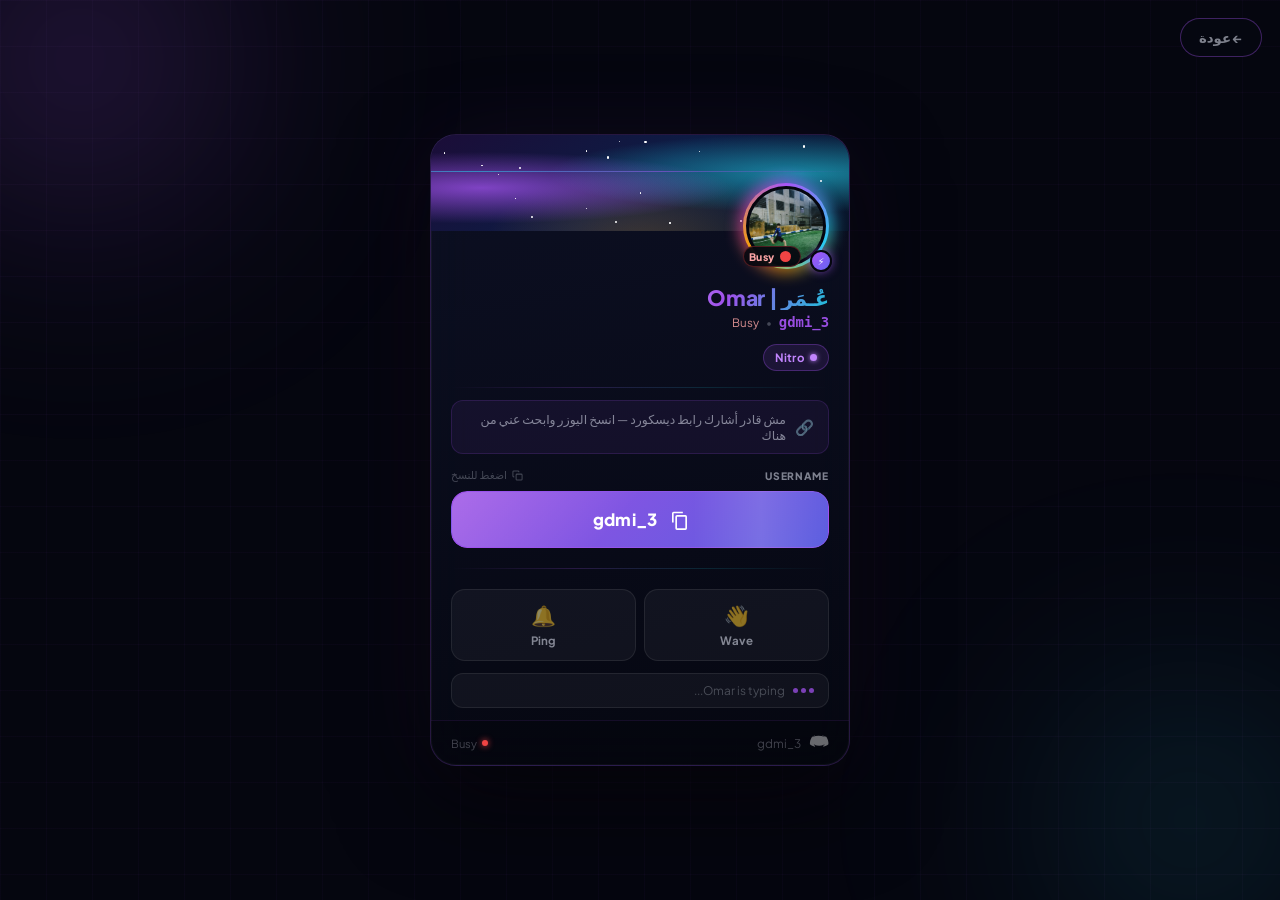
<file: main/Discord.html>
<!DOCTYPE html>
<html lang="ar" dir="rtl">
<head>
  <meta charset="UTF-8">
  <meta name="viewport" content="width=device-width, initial-scale=1.0, maximum-scale=1.0, user-scalable=no">
  <meta property="og:image" content="https://omar-i9.github.io/my-profiles/photo/profile.jpeg">
  <title>gdmi_3 — Discord</title>
  <style>
    @import url('https://fonts.googleapis.com/css2?family=Plus+Jakarta+Sans:wght@400;600;700;800&display=swap');

    :root {
      --void: #05060f;
      --purple: #a855f7;
      --cyan: #22d3ee;
      --gold: #f59e0b;
      --red: #ef4444;
      --text: #eef2ff;
      --muted: rgba(238,242,255,0.52);
      --hint: rgba(238,242,255,0.26);
      --surface: rgba(255,255,255,0.042);
      --border: rgba(255,255,255,0.08);
    }

    *, *::before, *::after { box-sizing: border-box; margin: 0; padding: 0; }

    html, body {
      width: 100%; min-height: 100%;
      font-family: 'Plus Jakarta Sans', system-ui, sans-serif;
      background: var(--void);
      color: var(--text);
      -webkit-tap-highlight-color: transparent;
    }

    /* Aurora */
    .aurora { position: fixed; inset: 0; z-index: 0; pointer-events: none; overflow: hidden; }
    .ab {
      position: absolute; border-radius: 50%;
      filter: blur(100px); mix-blend-mode: screen;
    }
    .ab1 {
      width: 480px; height: 480px; top: -180px; left: -160px; opacity: .55;
      background: radial-gradient(circle, rgba(168,85,247,.5), transparent 65%);
      animation: ab1 15s ease-in-out infinite alternate;
    }
    .ab2 {
      width: 420px; height: 420px; bottom: -130px; right: -120px; opacity: .45;
      background: radial-gradient(circle, rgba(34,211,238,.4), transparent 65%);
      animation: ab2 17s ease-in-out infinite alternate;
    }
    @keyframes ab1 { to { transform: translate(70px, 90px) scale(1.2); } }
    @keyframes ab2 { to { transform: translate(-60px, -70px) scale(1.18); } }

    .grid-overlay {
      position: fixed; inset: 0; z-index: 0; pointer-events: none;
      background-image:
        linear-gradient(rgba(168,85,247,.03) 1px, transparent 1px),
        linear-gradient(90deg, rgba(168,85,247,.03) 1px, transparent 1px);
      background-size: 46px 46px;
    }

    /* Particles */
    .particles { position: fixed; inset: 0; z-index: 0; pointer-events: none; overflow: hidden; }
    .ptcl {
      position: absolute; border-radius: 50%;
      animation: ptclUp linear infinite; opacity: 0;
    }
    @keyframes ptclUp {
      0%   { transform: translateY(0) translateX(0); opacity: 0; }
      8%   { opacity: var(--op); }
      92%  { opacity: calc(var(--op) * .35); }
      100% { transform: translateY(-110vh) translateX(var(--dx)); opacity: 0; }
    }

    /* Wrap */
    .wrap {
      position: relative; z-index: 1;
      min-height: 100vh;
      display: flex; align-items: center; justify-content: center;
      padding: 24px 16px;
    }

    /* Card */
    .card {
      width: min(100%, 420px);
      border-radius: 26px;
      background: linear-gradient(170deg, rgba(14,18,40,.8), rgba(6,8,18,.76));
      backdrop-filter: blur(22px); -webkit-backdrop-filter: blur(22px);
      border: 1px solid rgba(168,85,247,.2);
      box-shadow:
        0 0 0 1px rgba(255,255,255,.04) inset,
        0 35px 90px rgba(0,0,0,.65),
        0 0 100px rgba(168,85,247,.08);
      overflow: hidden;
    }

    /* Banner */
    .banner {
      height: 96px; position: relative; overflow: hidden;
      background: linear-gradient(145deg, #1b0d38 0%, #0d1c44 50%, #091529 100%);
    }
    .banner-aura {
      position: absolute; inset: 0;
      background:
        radial-gradient(ellipse at 12% 55%, rgba(168,85,247,.72) 0%, transparent 48%),
        radial-gradient(ellipse at 88% 40%, rgba(34,211,238,.58) 0%, transparent 48%),
        radial-gradient(ellipse at 50% 115%, rgba(245,158,11,.22) 0%, transparent 52%);
      animation: bannerPulse 8s ease-in-out infinite alternate;
    }
    @keyframes bannerPulse { to { opacity: .88; transform: scale(1.06); } }
    .banner-beam {
      position: absolute; inset: 0; overflow: hidden;
    }
    .banner-beam::after {
      content: ''; position: absolute;
      width: 180%; height: 1px; top: 38%;
      background: linear-gradient(90deg, transparent, rgba(168,85,247,.6), rgba(34,211,238,.55), rgba(168,85,247,.5), transparent);
      animation: beamMove 5s linear infinite;
    }
    @keyframes beamMove { from { transform: translateX(-70%); } to { transform: translateX(30%); } }
    .bstars { position: absolute; inset: 0; }
    .bstar { position: absolute; border-radius: 50%; background: white; animation: bTwinkle ease-in-out infinite; }
    @keyframes bTwinkle { 0%,100% { opacity:.12; transform:scale(1); } 50% { opacity:.9; transform:scale(1.7); } }

    /* Avatar section */
    .av-area { position: relative; padding: 0 20px; }
    .av-wrap {
      position: absolute; top: -48px; right: 20px; z-index: 10;
    }
    .av-glow {
      position: absolute; inset: -5px; border-radius: 50%;
      background: conic-gradient(from 0deg, #a855f7, #22d3ee, #f59e0b, #ec4899, #a855f7);
      filter: blur(7px); opacity: .65;
      animation: glowSpin 5s linear infinite;
    }
    @keyframes glowSpin { to { transform: rotate(360deg); } }
    .av-ring {
      width: 86px; height: 86px; border-radius: 50%; padding: 3px;
      background: conic-gradient(from 0deg, #a855f7, #22d3ee, #f59e0b, #a855f7);
      animation: ringSpin 4s linear infinite; position: relative; z-index: 1;
    }
    @keyframes ringSpin { to { transform: rotate(360deg); } }
    .av-img {
      width: 80px; height: 80px; border-radius: 50%;
      object-fit: cover; display: block;
      border: 3px solid #05060f; background: #0a0e20;
    }

    /* Busy status */
    .busy-badge {
      position: absolute; bottom: 2px; left: 0px; z-index: 12;
      display: flex; align-items: center; gap: 5px;
      background: rgba(5,6,15,.9); border: 1px solid rgba(239,68,68,.3);
      border-radius: 999px; padding: 3px 9px 3px 5px;
      backdrop-filter: blur(8px);
    }
    .busy-dot {
      width: 11px; height: 11px; border-radius: 50%;
      background: var(--red);
      box-shadow: 0 0 0 0 rgba(239,68,68,.7);
      animation: busyPulse 1.8s ease-in-out infinite;
      flex: 0 0 auto;
    }
    @keyframes busyPulse {
      0%   { box-shadow: 0 0 0 0 rgba(239,68,68,.7); }
      60%  { box-shadow: 0 0 0 7px rgba(239,68,68,0); }
      100% { box-shadow: 0 0 0 0 rgba(239,68,68,0); }
    }
    .busy-label {
      font-size: 0.65rem; font-weight: 800;
      letter-spacing: 0.4px; color: #fca5a5;
    }

    /* Nitro badge */
    .nitro {
      position: absolute; bottom: -3px; right: -3px; z-index: 13;
      width: 22px; height: 22px; border-radius: 50%;
      background: linear-gradient(135deg,#a855f7,#6366f1);
      border: 2.5px solid #05060f;
      display: flex; align-items: center; justify-content: center;
      font-size: 10px;
      box-shadow: 0 0 10px rgba(168,85,247,.6);
    }

    /* Info */
    .info { padding: 54px 20px 0; }
    .dname {
      font-size: 1.32rem; font-weight: 800; letter-spacing: -.3px; line-height: 1.2; margin-bottom: 4px;
      background: linear-gradient(120deg, #fff 20%, rgba(168,85,247,.95) 72%, rgba(34,211,238,.9));
      -webkit-background-clip: text; -webkit-text-fill-color: transparent;
    }
    .urow {
      display: flex; align-items: center; gap: 7px;
      font-size: .83rem; color: var(--muted); margin-bottom: 14px;
    }
    .utag { color: rgba(168,85,247,.9); font-weight: 700; font-size: .87rem; font-family: monospace; }
    .usep { color: var(--hint); font-size: .7rem; }

    /* Badges */
    .badges { display: flex; flex-wrap: wrap; gap: 6px; margin-bottom: 16px; }
    .bdg {
      display: inline-flex; align-items: center; gap: 5px;
      padding: 5px 11px; border-radius: 999px;
      font-size: .72rem; font-weight: 700; letter-spacing: .3px;
      white-space: nowrap;
      transition: transform .2s ease;
      cursor: default;
    }
    .bdg:hover { transform: translateY(-2px); }
    .bdg-p { background: rgba(168,85,247,.13); border: 1px solid rgba(168,85,247,.3); color: #c084fc; }
    .bdg-g { background: rgba(245,158,11,.1);  border: 1px solid rgba(245,158,11,.28); color: #fcd34d; }
    .bdg-c { background: rgba(34,211,238,.09);  border: 1px solid rgba(34,211,238,.26); color: #67e8f9; }
    .bdg-dot { width: 7px; height: 7px; border-radius: 50%; background: currentColor; box-shadow: 0 0 5px currentColor; }

    /* Divider */
    .div { height: 1px; margin: 12px 20px; background: linear-gradient(90deg, transparent, rgba(168,85,247,.2), rgba(34,211,238,.14), transparent); }

    /* Hint line */
    .hint-line {
      margin: 0 20px 14px;
      padding: 10px 14px;
      border-radius: 12px;
      background: rgba(168,85,247,.07);
      border: 1px solid rgba(168,85,247,.16);
      display: flex; align-items: center; gap: 9px;
      font-size: .78rem; color: var(--muted);
    }
    .hint-icon { font-size: .95rem; flex: 0 0 auto; }

    /* Copy */
    .copy-area { padding: 0 20px 8px; }
    .copy-meta {
      display: flex; justify-content: space-between; align-items: center;
      margin-bottom: 9px;
    }
    .copy-meta-l { font-size: .64rem; font-weight: 800; letter-spacing: .9px; text-transform: uppercase; color: var(--muted); }
    .copy-meta-r { display: flex; align-items: center; gap: 5px; font-size: .67rem; color: var(--hint); }

    .copy-btn {
      width: 100%; border: 0; border-radius: 16px; padding: 0;
      background: transparent; cursor: pointer; position: relative; overflow: hidden;
      -webkit-tap-highlight-color: transparent;
    }
    .copy-inner {
      width: 100%; padding: 17px 20px;
      background: linear-gradient(135deg, rgba(168,85,247,.92), rgba(99,102,241,.92));
      border-radius: 16px;
      display: flex; align-items: center; justify-content: center; gap: 10px;
      font-family: 'Plus Jakarta Sans', system-ui, sans-serif;
      font-size: 1.05rem; font-weight: 800; color: white; letter-spacing: .2px;
      border: 1px solid rgba(168,85,247,.5);
      box-shadow: 0 0 38px rgba(168,85,247,.3), 0 8px 22px rgba(0,0,0,.4);
      position: relative; z-index: 1; overflow: hidden;
      transition: transform .18s ease, box-shadow .18s ease;
    }
    .copy-inner::before {
      content: ''; position: absolute; inset: 0; border-radius: inherit;
      background: linear-gradient(130deg, rgba(255,255,255,.17), transparent 45%);
    }
    .copy-btn:active .copy-inner { transform: scale(.97); box-shadow: 0 0 18px rgba(168,85,247,.18), 0 4px 12px rgba(0,0,0,.4); }
    .copy-icon { flex: 0 0 auto; transition: transform .3s ease; }
    .copy-btn:hover .copy-icon { transform: rotate(-12deg) scale(1.12); }

    .scanner { position: absolute; inset: 0; border-radius: 16px; overflow: hidden; pointer-events: none; z-index: 2; }
    .scanner::after {
      content: ''; position: absolute; inset: 0; width: 36%;
      background: linear-gradient(90deg, transparent, rgba(255,255,255,.12), transparent);
      animation: beamScan 2.8s ease-in-out infinite;
    }
    @keyframes beamScan { from { transform: translateX(-200%); } to { transform: translateX(500%); } }

    .ripple-ring {
      position: absolute; border-radius: 50%; background: rgba(255,255,255,.25);
      transform: scale(0); animation: rippleGo .65s linear forwards; pointer-events: none;
    }
    @keyframes rippleGo { to { transform: scale(4.5); opacity: 0; } }

    /* Interactive row */
    .int-row { display: grid; grid-template-columns: 1fr 1fr; gap: 8px; padding: 8px 20px; }
    .int-btn {
      border: 1px solid var(--border); border-radius: 14px; padding: 12px 10px;
      background: var(--surface); cursor: pointer;
      display: flex; flex-direction: column; align-items: center; justify-content: center; gap: 5px;
      font-family: 'Plus Jakarta Sans', system-ui, sans-serif;
      color: var(--muted); font-size: .72rem; font-weight: 700;
      transition: border-color .2s ease, background .2s ease, transform .15s ease;
      -webkit-tap-highlight-color: transparent;
    }
    .int-btn:active { transform: scale(.96); }
    .int-btn:hover { border-color: rgba(168,85,247,.35); background: rgba(168,85,247,.07); color: #c084fc; }
    .int-emoji { font-size: 1.25rem; transition: transform .3s ease; }
    .int-btn:hover .int-emoji { transform: scale(1.2); }

    /* Ping animation */
    @keyframes pingShake {
      0%,100% { transform: rotate(0deg); }
      20% { transform: rotate(-20deg); }
      40% { transform: rotate(20deg); }
      60% { transform: rotate(-15deg); }
      80% { transform: rotate(12deg); }
    }
    .shaking { animation: pingShake .5s ease !important; }

    /* Waving hand animation */
    @keyframes waveHand {
      0%,100% { transform: rotate(0deg); }
      20% { transform: rotate(25deg); }
      40% { transform: rotate(-10deg); }
      60% { transform: rotate(25deg); }
      80% { transform: rotate(-5deg); }
    }
    .waving { animation: waveHand .6s ease !important; }

    /* Stats */
    .stats { display: grid; grid-template-columns: repeat(3, 1fr); gap: 8px; padding: 0 20px 8px; }
    .stat {
      padding: 12px 8px; border-radius: 12px;
      background: var(--surface); border: 1px solid var(--border);
      text-align: center;
      transition: transform .2s ease, border-color .2s ease; cursor: default;
    }
    .stat:hover { transform: translateY(-3px); border-color: rgba(168,85,247,.35); }
    .stat-v {
      display: block; font-size: 1.06rem; font-weight: 800;
      background: linear-gradient(135deg,#a855f7,#22d3ee);
      -webkit-background-clip: text; -webkit-text-fill-color: transparent;
      margin-bottom: 3px;
    }
    .stat-l { font-size: .65rem; color: var(--hint); font-weight: 600; }

    /* Typing indicator */
    .typing-bar {
      margin: 4px 20px 12px;
      display: flex; align-items: center; gap: 8px;
      padding: 9px 14px; border-radius: 12px;
      background: var(--surface); border: 1px solid var(--border);
      font-size: .74rem; color: var(--hint);
    }
    .typing-dots { display: flex; gap: 3px; }
    .typing-dots span {
      width: 5px; height: 5px; border-radius: 50%;
      background: rgba(168,85,247,.7);
      animation: typeDot 1.4s ease-in-out infinite;
    }
    .typing-dots span:nth-child(2) { animation-delay: .25s; }
    .typing-dots span:nth-child(3) { animation-delay: .5s; }
    @keyframes typeDot {
      0%,60%,100% { transform: translateY(0); opacity: .4; }
      30%          { transform: translateY(-5px); opacity: 1; }
    }

    /* Footer */
    .footer {
      padding: 12px 20px;
      border-top: 1px solid rgba(168,85,247,.1);
      background: rgba(0,0,0,.22);
      display: flex; align-items: center; justify-content: space-between;
    }
    .footer-l { display: flex; align-items: center; gap: 8px; font-size: .74rem; color: var(--hint); }
    .footer-disc { width: 20px; height: 20px; opacity: .4; animation: logoFloat 6s ease-in-out infinite; }
    @keyframes logoFloat { 0%,100% { transform:translateY(0); } 50% { transform:translateY(-3px); } }
    .footer-r { display: flex; align-items: center; gap: 5px; font-size: .7rem; color: var(--hint); }
    .live-dot {
      width: 6px; height: 6px; border-radius: 50%;
      background: var(--red);
      box-shadow: 0 0 6px var(--red);
      animation: livePulse 2s ease-in-out infinite;
    }
    @keyframes livePulse { 0%,100% { box-shadow:0 0 4px var(--red); } 50% { box-shadow:0 0 12px var(--red); } }

    /* Toast */
    .toast {
      position: fixed; bottom: 26px; left: 50%;
      transform: translateX(-50%) translateY(30px);
      background: rgba(6,8,18,.97); border: 1px solid rgba(168,85,247,.42);
      color: var(--text); padding: 12px 20px; border-radius: 999px;
      font-size: .87rem; font-weight: 700;
      font-family: 'Plus Jakarta Sans', system-ui, sans-serif;
      opacity: 0; pointer-events: none;
      transition: all .35s cubic-bezier(.34,1.56,.64,1);
      box-shadow: 0 14px 50px rgba(0,0,0,.5), 0 0 28px rgba(168,85,247,.22);
      z-index: 100;
      display: flex; align-items: center; gap: 9px; white-space: nowrap;
    }
    .toast.show { opacity: 1; transform: translateX(-50%) translateY(0); }
    .toast-ck {
      width: 20px; height: 20px; border-radius: 50%;
      background: linear-gradient(135deg,#a855f7,#22d3ee);
      display: flex; align-items: center; justify-content: center;
      flex: 0 0 auto; font-size: 11px; font-weight: 900; color: white;
    }

    /* Back btn */
    .back-btn {
      position: fixed; top: 18px; right: 18px; z-index: 50;
      border: 1px solid rgba(168,85,247,.35); border-radius: 999px; padding: 10px 18px;
      background: rgba(6,8,18,.88); backdrop-filter: blur(12px);
      color: var(--muted); cursor: pointer;
      font-size: .83rem; font-weight: 700;
      font-family: 'Plus Jakarta Sans', system-ui, sans-serif;
      transition: all .2s ease;
    }
    .back-btn:hover { border-color: var(--purple); color: var(--purple); }

    /* Popup overlay */
    .popup-overlay {
      position: fixed; inset: 0; z-index: 200;
      background: rgba(0,0,0,.6); backdrop-filter: blur(6px);
      display: flex; align-items: center; justify-content: center;
      opacity: 0; pointer-events: none;
      transition: opacity .25s ease;
      padding: 20px;
    }
    .popup-overlay.show { opacity: 1; pointer-events: all; }
    .popup {
      width: min(100%, 320px);
      background: rgba(10,12,28,.97);
      border: 1px solid rgba(168,85,247,.3);
      border-radius: 20px; padding: 24px 22px;
      box-shadow: 0 30px 80px rgba(0,0,0,.6), 0 0 60px rgba(168,85,247,.12);
      text-align: center;
      transform: scale(.9) translateY(10px);
      transition: transform .3s cubic-bezier(.34,1.56,.64,1);
    }
    .popup-overlay.show .popup { transform: scale(1) translateY(0); }
    .popup-emoji { font-size: 2.2rem; margin-bottom: 10px; }
    .popup-title { font-size: 1rem; font-weight: 800; margin-bottom: 6px; }
    .popup-body { font-size: .82rem; color: var(--muted); line-height: 1.6; margin-bottom: 18px; }
    .popup-close {
      border: 1px solid rgba(168,85,247,.3); border-radius: 12px; padding: 10px 24px;
      background: rgba(168,85,247,.1); color: #c084fc;
      font-family: 'Plus Jakarta Sans', system-ui, sans-serif;
      font-size: .84rem; font-weight: 700; cursor: pointer;
      transition: all .2s ease;
    }
    .popup-close:hover { background: rgba(168,85,247,.2); }

    @media (prefers-reduced-motion: reduce) { *, *::before, *::after { animation: none !important; transition: none !important; } }
  </style>
</head>
<body>

  <div class="aurora" aria-hidden="true">
    <div class="ab ab1"></div>
    <div class="ab ab2"></div>
  </div>
  <div class="grid-overlay" aria-hidden="true"></div>
  <div class="particles" id="particles" aria-hidden="true"></div>

  <button class="back-btn" id="backBtn" type="button">← عودة</button>

  <!-- Popup overlay -->
  <div class="popup-overlay" id="popupOverlay">
    <div class="popup" id="popup">
      <div class="popup-emoji" id="popupEmoji">🎉</div>
      <div class="popup-title" id="popupTitle"></div>
      <div class="popup-body" id="popupBody"></div>
      <button class="popup-close" id="popupClose">تمام</button>
    </div>
  </div>

  <main class="wrap">
    <section class="card" aria-label="Discord profile card">

      <!-- Banner -->
      <div class="banner">
        <div class="banner-aura"></div>
        <div class="banner-beam"></div>
        <div class="bstars" id="bstars"></div>
      </div>

      <!-- Avatar -->
      <div class="av-area">
        <div class="av-wrap">
          <div class="av-glow"></div>
          <div class="av-ring">
            <img class="av-img"
              src="https://omar-i9.github.io/my-profiles/photo/profile.jpeg"
              alt="Omar">
          </div>
          <div class="busy-badge">
            <div class="busy-dot"></div>
            <span class="busy-label">Busy</span>
          </div>
          <div class="nitro">⚡</div>
        </div>
      </div>

      <!-- Name -->
      <div class="info">
        <div class="dname">عُـمَر | Omar</div>
        <div class="urow">
          <span class="utag">gdmi_3</span>
          <span class="usep">•</span>
          <span style="font-size:.72rem;color:rgba(252,165,165,.85);">Busy</span>
        </div>
        <div class="badges">
          <span class="bdg bdg-p"><span class="bdg-dot"></span>Nitro</span>
        </div>
      </div>

      <div class="div"></div>

      <!-- Hint -->
      <div class="hint-line">
        <span class="hint-icon">🔗</span>
        <span>مش قادر أشارك رابط ديسكورد — انسخ اليوزر وابحث عني من هناك</span>
      </div>

      <!-- Copy button -->
      <div class="copy-area">
        <div class="copy-meta">
          <span class="copy-meta-l">Username</span>
          <div class="copy-meta-r">
            <svg width="11" height="11" viewBox="0 0 24 24" fill="none" stroke="currentColor" stroke-width="2.2"><rect x="9" y="9" width="13" height="13" rx="2"/><path d="M5 15H4a2 2 0 0 1-2-2V4a2 2 0 0 1 2-2h9a2 2 0 0 1 2 2v1"/></svg>
            اضغط للنسخ
          </div>
        </div>
        <button class="copy-btn" id="copyBtn" type="button" aria-label="نسخ اليوزر">
          <div class="copy-inner" id="btnInner">
            <svg class="copy-icon" width="20" height="20" viewBox="0 0 24 24" fill="white" aria-hidden="true">
              <path d="M19 2H8a2 2 0 0 0-2 2v11h2V4h11V2Zm3 4H12a2 2 0 0 0-2 2v14a2 2 0 0 0 2 2h10a2 2 0 0 0 2-2V8a2 2 0 0 0-2-2Zm0 16H12V8h10v14Z"/>
            </svg>
            <span id="btnText">gdmi_3</span>
          </div>
          <div class="scanner"></div>
        </button>
      </div>

      <div class="div"></div>

      <!-- Interactive buttons -->
      <div class="int-row">
        <button class="int-btn" id="waveBtn" type="button" aria-label="Wave">
          <span class="int-emoji" id="waveEmoji">👋</span>
          <span>Wave</span>
        </button>
        <button class="int-btn" id="pingBtn" type="button" aria-label="Ping">
          <span class="int-emoji" id="pingEmoji">🔔</span>
          <span>Ping</span>
        </button>
      </div>

      <!-- Typing indicator -->
      <div class="typing-bar">
        <div class="typing-dots">
          <span></span><span></span><span></span>
        </div>
        <span id="typingText">Omar is typing...</span>
      </div>


      <!-- Footer -->
      <div class="footer">
        <div class="footer-l">
          <svg class="footer-disc" viewBox="0 0 24 24" fill="white" aria-hidden="true">
            <path d="M20.32 4.37A19.8 19.8 0 0 0 15.9 3l-.2.4c1.6.4 2.8 1 3.8 1.7-1.6-.8-3.1-1.3-4.6-1.6a19.1 19.1 0 0 0-6.8 0c-1.5.3-3 .8-4.6 1.6 1-.7 2.2-1.3 3.8-1.7l-.2-.4A19.8 19.8 0 0 0 3.68 4.37C1.6 7.5.9 10.5 1.1 13.4c2 1.6 4 2.5 5.9 3.1l.7-1.1c-.7-.3-1.4-.6-2.1-1.1l.5-.4c4.1 1.9 8.2 1.9 12.2 0l.5.4c-.7.5-1.4.8-2.1 1.1l.7 1.1c1.9-.6 3.9-1.5 5.9-3.1.2-2.9-.5-5.9-2.5-9.03Z"/>
          </svg>
          <span>gdmi_3</span>
        </div>
        <div class="footer-r">
          <div class="live-dot"></div>
          <span>Busy</span>
        </div>
      </div>

    </section>
  </main>

  <div class="toast" id="toast">
    <div class="toast-ck">✓</div>
    <span>تم نسخ: gdmi_3</span>
  </div>

  <script>
    const USERNAME = "gdmi_3";

    /* Particles */
    (function() {
      const c = document.getElementById('particles');
      const cols = ['rgba(168,85,247,.6)','rgba(34,211,238,.5)','rgba(245,158,11,.38)','rgba(255,255,255,.4)'];
      for (let i = 0; i < 28; i++) {
        const p = document.createElement('div');
        p.className = 'ptcl';
        const sz = 1.2 + Math.random() * 2.8;
        const op = (0.3 + Math.random() * 0.5).toFixed(2);
        p.style.cssText = `width:${sz}px;height:${sz}px;left:${(Math.random()*100).toFixed(1)}%;bottom:${(-5-Math.random()*35).toFixed(0)}px;background:${cols[Math.floor(Math.random()*cols.length)]};--op:${op};--dx:${((Math.random()-.5)*65).toFixed(0)}px;animation-duration:${(9+Math.random()*12).toFixed(1)}s;animation-delay:${(Math.random()*11).toFixed(1)}s;`;
        c.appendChild(p);
      }
    })();

    /* Banner stars */
    (function() {
      const c = document.getElementById('bstars');
      for (let i = 0; i < 22; i++) {
        const s = document.createElement('div');
        s.className = 'bstar';
        const sz = .7 + Math.random() * 2.2;
        s.style.cssText = `width:${sz}px;height:${sz}px;top:${(Math.random()*92).toFixed(0)}%;left:${(Math.random()*98).toFixed(0)}%;animation-duration:${(1.4+Math.random()*3).toFixed(1)}s;animation-delay:${(Math.random()*3.5).toFixed(1)}s;`;
        c.appendChild(s);
      }
    })();

    /* Typing messages loop */
    const msgs = [
      'شلوضع؟؟',
      'انسخ الديسكورد وضيفني',
      'هل الصفحة كويسة؟',
      'الوضع بده ردع يخوي',
    ];
    let mi = 0;
    function cycleTyping() {
      const el = document.getElementById('typingText');
      el.style.opacity = '0';
      setTimeout(() => {
        mi = (mi + 1) % msgs.length;
        el.textContent = msgs[mi];
        el.style.transition = 'opacity .4s ease';
        el.style.opacity = '1';
      }, 300);
    }
    setInterval(cycleTyping, 3500);

    /* Copy */
    async function doCopy() {
      try { await navigator.clipboard.writeText(USERNAME); }
      catch {
        const t = document.createElement('textarea');
        t.value = USERNAME; t.style.cssText = 'position:fixed;opacity:0;pointer-events:none;';
        document.body.appendChild(t); t.select(); document.execCommand('copy'); document.body.removeChild(t);
      }
      showToast(); flashBtn();
    }

    function showToast() {
      const toast = document.getElementById('toast');
      toast.classList.add('show');
      clearTimeout(window._tt);
      window._tt = setTimeout(() => toast.classList.remove('show'), 2200);
    }

    function flashBtn() {
      const inner = document.getElementById('btnInner');
      const txt = document.getElementById('btnText');
      txt.textContent = '✓  تم النسخ!';
      inner.style.background = 'linear-gradient(135deg,rgba(74,222,128,.92),rgba(34,211,238,.9))';
      inner.style.boxShadow = '0 0 38px rgba(74,222,128,.38), 0 8px 22px rgba(0,0,0,.4)';
      clearTimeout(window._bt);
      window._bt = setTimeout(() => {
        txt.textContent = USERNAME;
        inner.style.background = '';
        inner.style.boxShadow = '';
      }, 1600);
    }

    document.getElementById('copyBtn').addEventListener('click', function(e) {
      doCopy();
      const r = this.getBoundingClientRect();
      const rpl = document.createElement('span');
      rpl.className = 'ripple-ring';
      const sz = Math.max(r.width, r.height);
      rpl.style.cssText = `width:${sz}px;height:${sz}px;left:${e.clientX-r.left-sz/2}px;top:${e.clientY-r.top-sz/2}px;`;
      this.appendChild(rpl);
      setTimeout(() => rpl.remove(), 700);
    });

    /* Wave button */
    let waveCooldown = false;
    document.getElementById('waveBtn').addEventListener('click', function() {
      if (waveCooldown) return;
      waveCooldown = true;
      const em = document.getElementById('waveEmoji');
      em.classList.add('waving');
      setTimeout(() => em.classList.remove('waving'), 650);

      showPopup('👋', 'Wave sent!', 'شكلك ضغطت عليه وانت مش عارف لايش الزر صح؟ ');
      setTimeout(() => waveCooldown = false, 3000);
    });

    /* Ping button */
    let pingCooldown = false;
    document.getElementById('pingBtn').addEventListener('click', function() {
      if (pingCooldown) return;
      pingCooldown = true;
      const em = document.getElementById('pingEmoji');
      em.classList.add('shaking');
      setTimeout(() => em.classList.remove('shaking'), 550);

      showPopup('🔔', 'Ping!', 'انسخ  اليوزر وأرسلي رسالة من الديسكورد');
      setTimeout(() => pingCooldown = false, 3000);
    });

    /* Popup */
    function showPopup(emoji, title, body) {
      document.getElementById('popupEmoji').textContent = emoji;
      document.getElementById('popupTitle').textContent = title;
      document.getElementById('popupBody').textContent = body;
      document.getElementById('popupOverlay').classList.add('show');
    }

    document.getElementById('popupClose').addEventListener('click', () => {
      document.getElementById('popupOverlay').classList.remove('show');
    });
    document.getElementById('popupOverlay').addEventListener('click', function(e) {
      if (e.target === this) this.classList.remove('show');
    });

    /* Back */
    document.getElementById('backBtn').addEventListener('click', () => {
      window.parent.postMessage({ type: 'close-discord' }, '*');
    });
  </script>
</body>
</html>
</file>
